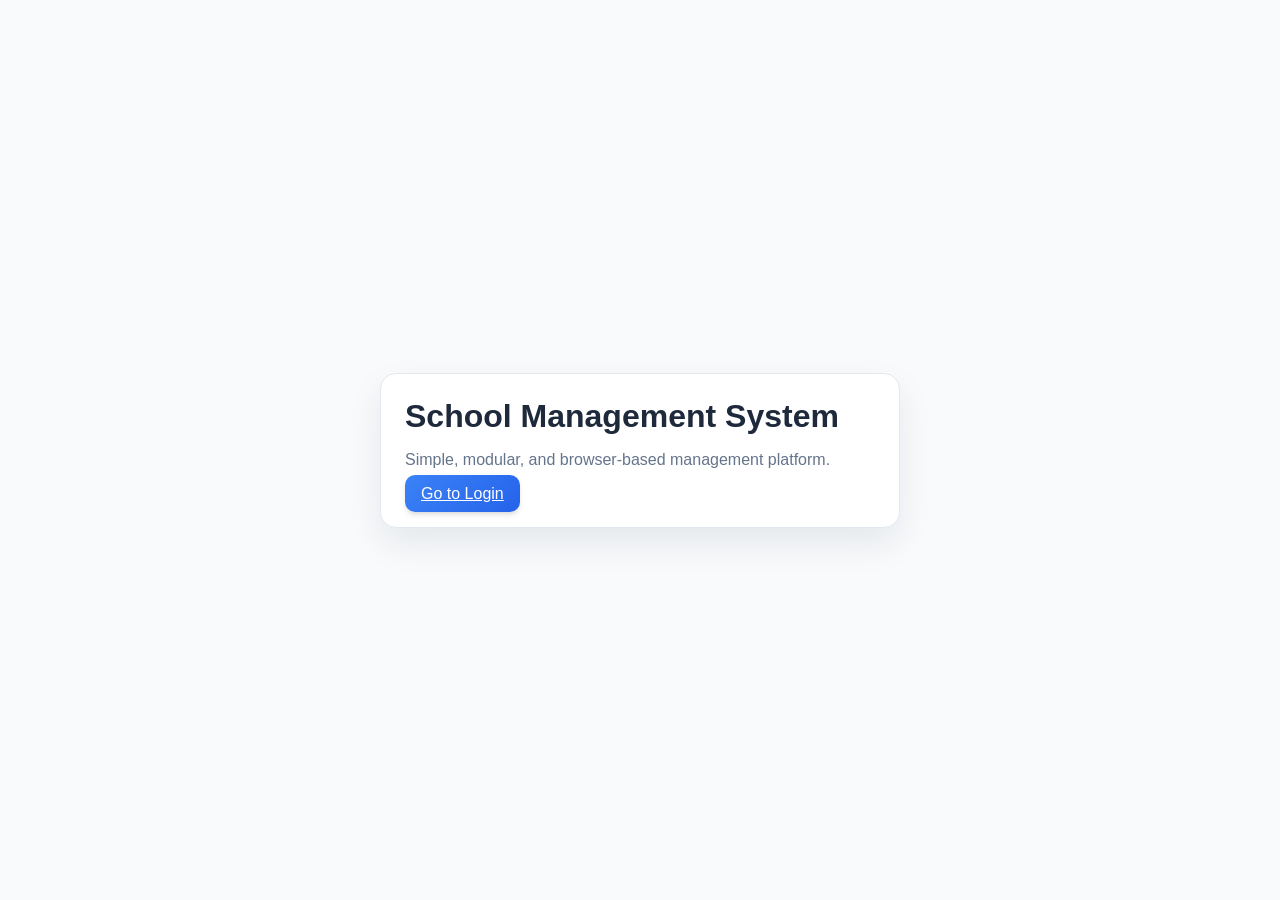
<file: index.html>
﻿<!DOCTYPE html>
<html lang="en">
<head>
  <meta charset="UTF-8" />
  <meta name="viewport" content="width=device-width, initial-scale=1.0" />
  <title>School Management System</title>
  <link rel="stylesheet" href="css/style.css" />
</head>
<body>
  <!-- ================================
  EPIC 1: UI & Layout
  TASK 1.1: Create full responsive layout
  ================================ -->
  <main class="landing">
    <div class="landing-card">
      <h1>School Management System</h1>
      <p>Simple, modular, and browser-based management platform.</p>
      <a class="btn btn-primary" href="login.html">Go to Login</a>
    </div>
  </main>

  <script src="js/storage.js"></script>
  <script src="js/main.js"></script>
  <script src="js/auth.js"></script>
</body>
</html>
</file>
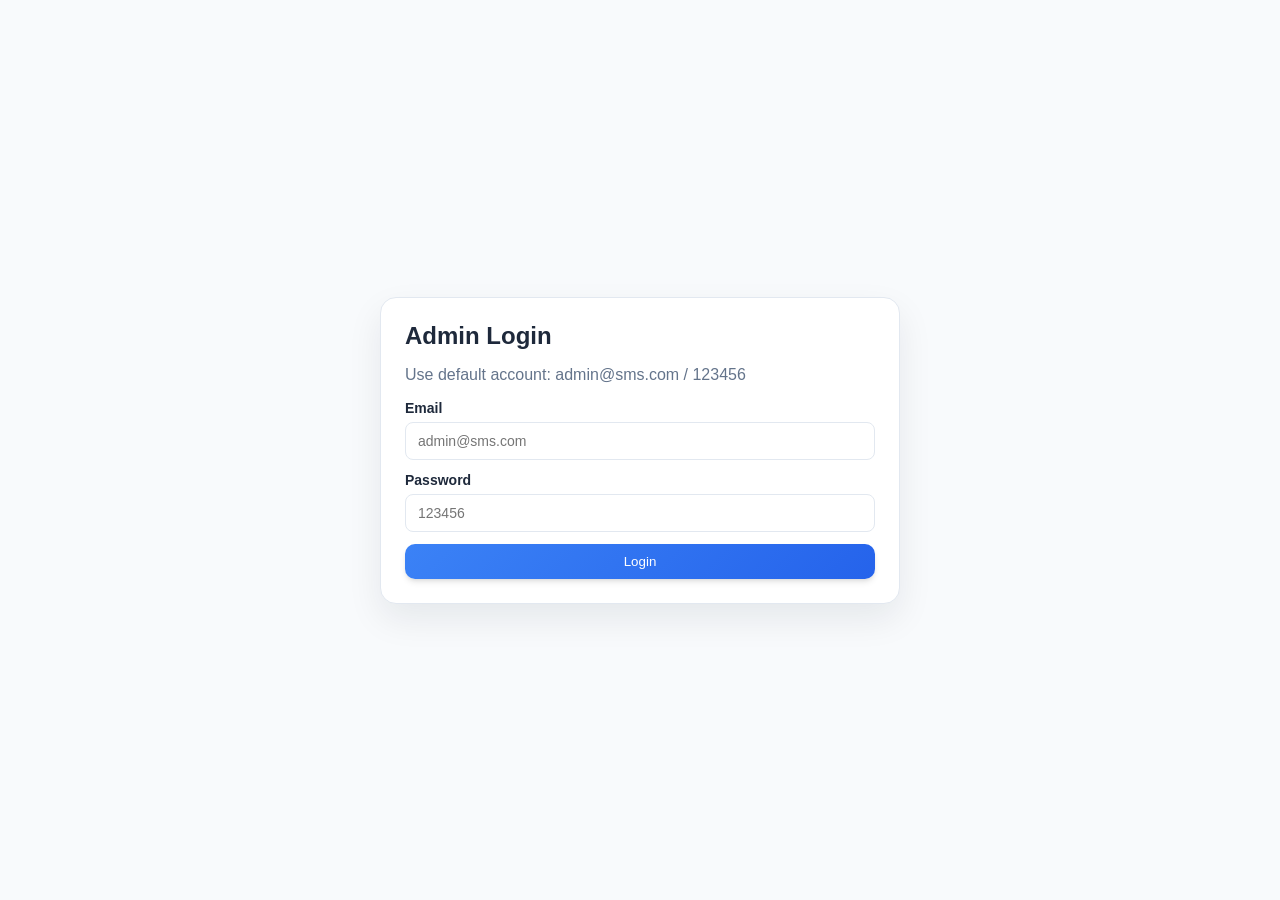
<file: dashboard.html>
﻿<!DOCTYPE html>
<html lang="en">
<head>
  <meta charset="UTF-8" />
  <meta name="viewport" content="width=device-width, initial-scale=1.0" />
  <title>Dashboard | School Management System</title>
  <link rel="stylesheet" href="css/style.css" />
  <link rel="stylesheet" href="css/dashboard.css" />
</head>
<body data-page="dashboard" data-protected="true">
  <!-- ================================
  EPIC 1: UI & Layout
  TASK 1.1: Create full responsive layout
  TASK 1.2: Create sidebar navigation
  TASK 1.3: Create top navbar
  ================================ -->
  <div class="layout">
    <aside id="sidebar"></aside>
    <div class="main-wrapper">
      <header id="topbar"></header>
      
      <!-- ================================
      EPIC 8: Dashboard & Reports
      TASK 8.1: Show total counters
      TASK 8.5: Show recent activity
      TASK 8.6: Show top students
      TASK 8.7: Show failing students
      ================================ -->
      <main class="content">
        <h1>Dashboard</h1>
        <div id="page-alert"></div>

        <section class="stats-grid" id="stats-grid"></section>

        <section class="dashboard-grid">
          <article class="panel">
            <h2>Recent Activity</h2>
            <ul id="recent-activity" class="list"></ul>
          </article>

          <article class="panel">
            <h2>Top Students</h2>
            <ul id="top-students" class="list"></ul>
          </article>

          <article class="panel">
            <h2>Failing Students</h2>
            <ul id="failing-students" class="list"></ul>
          </article>
        </section>
      </main>
    </div>
  </div>

  <!-- ================================
  EPIC 9: Storage Service Layer
  EPIC 10: Validation & Error Handling
  ================================ -->
  <script src="js/storage.js"></script>
  <script src="js/main.js"></script>
  <script src="js/auth.js"></script>
</body>
</html>
</file>
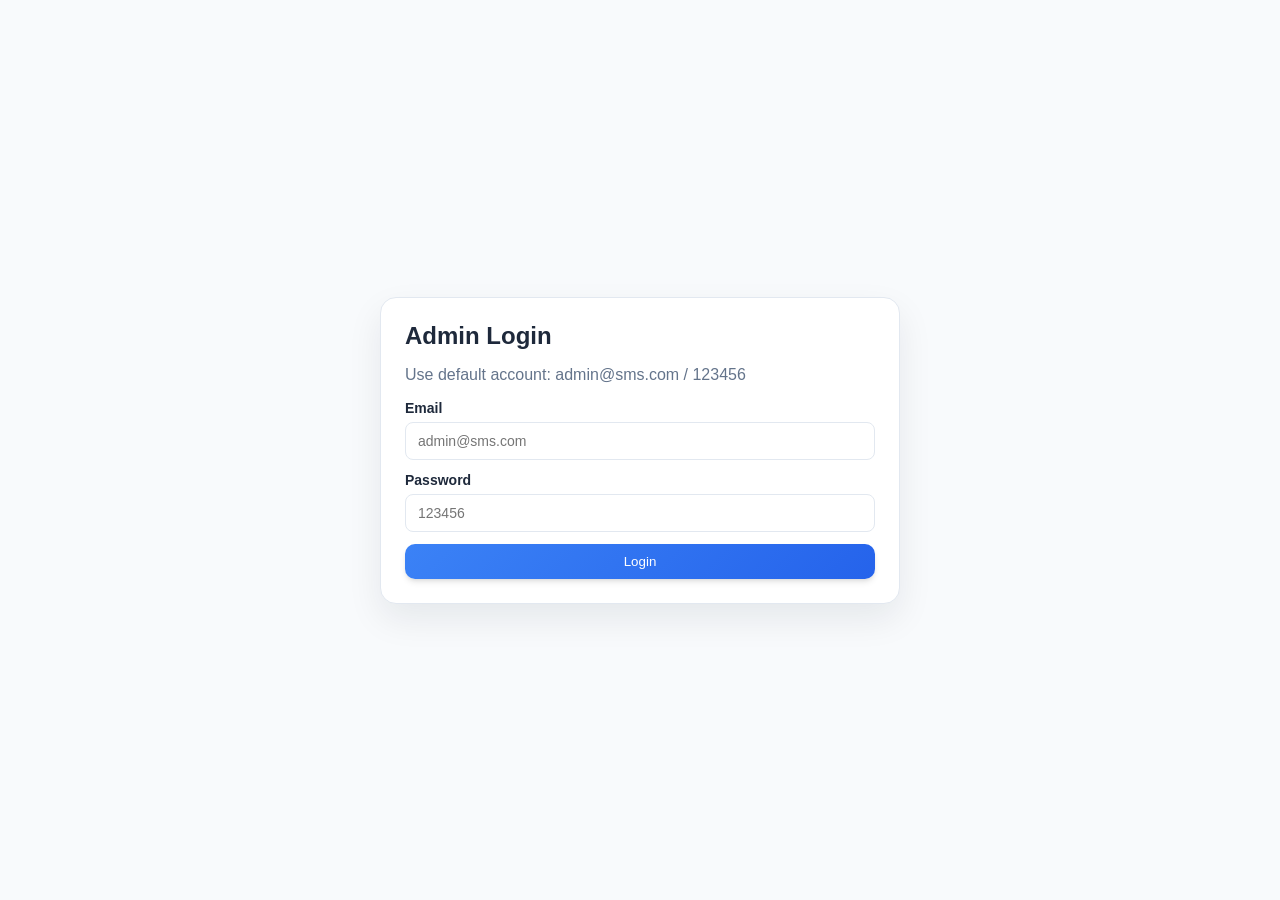
<file: login.html>
﻿<!DOCTYPE html>
<html lang="en">
<head>
  <meta charset="UTF-8" />
  <meta name="viewport" content="width=device-width, initial-scale=1.0" />
  <title>Login | School Management System</title>
  <link rel="stylesheet" href="css/style.css" />
  <link rel="stylesheet" href="css/forms.css" />
</head>
<body data-page="login">
  <!-- ================================
  EPIC 2: Authentication
  TASK 2.1: Create login form
  ================================ -->
  <main class="auth-page">
    <section class="auth-card">
      <h1>Admin Login</h1>
      <p>Use default account: admin@sms.com / 123456</p>

      <div id="auth-alert"></div>

      <form id="login-form" class="app-form" novalidate>
        <div class="form-group">
          <label for="email">Email</label>
          <input id="email" name="email" type="email" placeholder="admin@sms.com" required />
          <small class="error-text" data-error-for="email"></small>
        </div>

        <div class="form-group">
          <label for="password">Password</label>
          <input id="password" name="password" type="password" placeholder="123456" required />
          <small class="error-text" data-error-for="password"></small>
        </div>

        <button class="btn btn-primary" type="submit">Login</button>
      </form>
    </section>
  </main>

  <script src="js/storage.js"></script>
  <script src="js/main.js"></script>
  <script src="js/auth.js"></script>
</body>
</html>
</file>
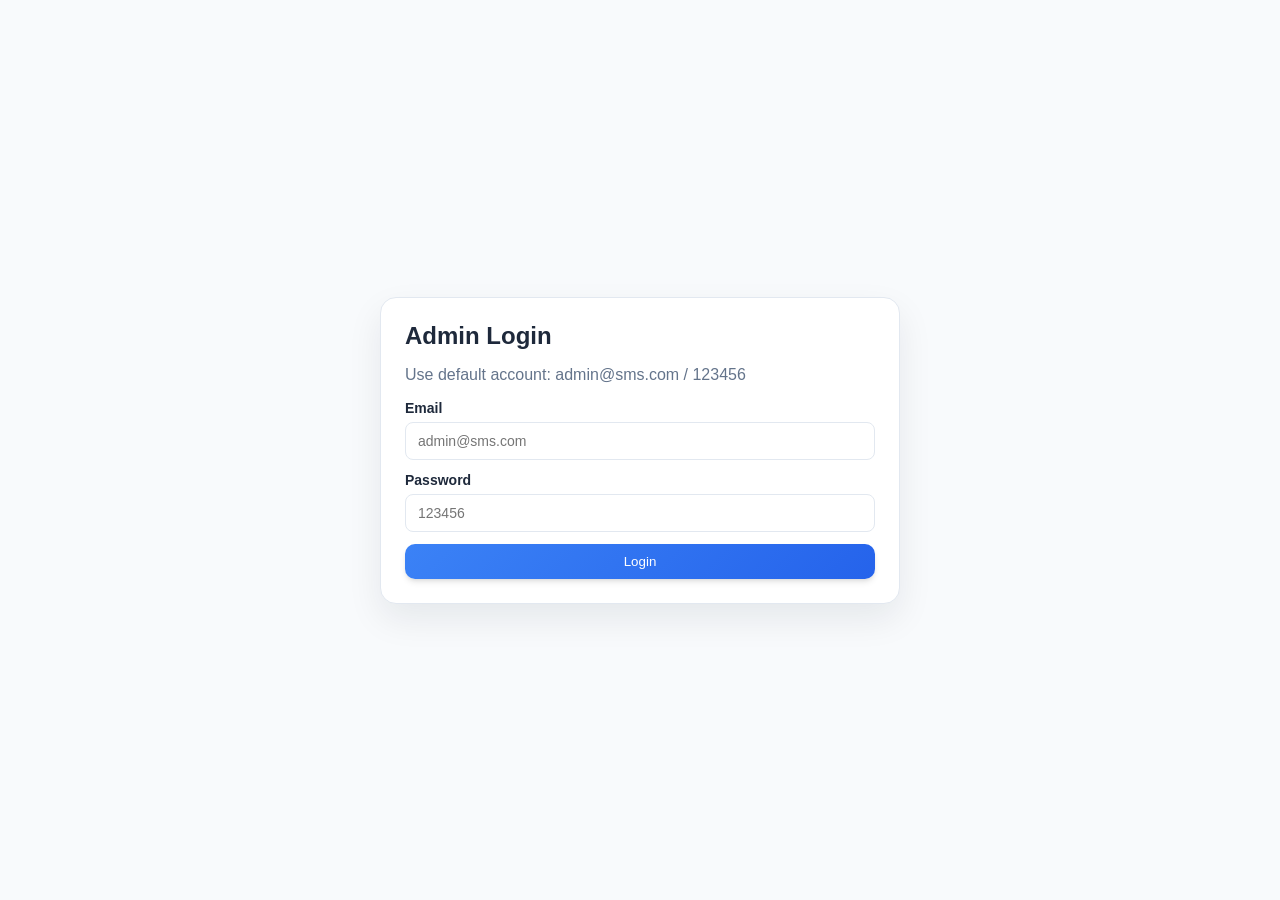
<file: pages/classes.html>
﻿<!DOCTYPE html>
<html lang="en">
<head>
  <meta charset="UTF-8" />
  <meta name="viewport" content="width=device-width, initial-scale=1.0" />
  <title>Classes | School Management System</title>
  <link rel="stylesheet" href="../css/style.css" />
  <link rel="stylesheet" href="../css/forms.css" />
</head>
<body data-page="classes" data-protected="true">
  <!-- ================================
  EPIC 1: UI & Layout
  TASK 1.1: Create full responsive layout
  TASK 1.2: Create sidebar navigation
  TASK 1.3: Create top navbar
  ================================ -->
  <div class="layout">
    <aside id="sidebar"></aside>
    <div class="main-wrapper">
      <header id="topbar"></header>
      
      <!-- ================================
      EPIC 5: Classes Management
      TASK 5.1: Create classes page
      TASK 5.2: Add class
      TASK 5.3: Edit class
      TASK 5.4: Delete class
      TASK 5.5: Assign students to class
      TASK 5.6: Count students per class
      ================================ -->
      <main class="content">
        <h1>Classes</h1>
        <div id="page-alert"></div>

        <section class="panel">
          <h2>Add / Edit Class</h2>
          <form id="classes-form" class="app-form" novalidate>
            <input type="hidden" id="class-id" />
            <div class="grid-2">
              <div class="form-group">
                <label for="class-name">Class Name</label>
                <input id="class-name" type="text" required />
                <small class="error-text" data-error-for="class-name"></small>
              </div>
              <div class="form-group">
                <label for="class-students">Assign Students</label>
                <select id="class-students" multiple></select>
              </div>
            </div>
            <button class="btn btn-primary" type="submit">Save Class</button>
            <button class="btn" type="button" id="classes-reset">Reset</button>
          </form>
        </section>

        <section class="panel">
          <h2>Class List</h2>
          <div class="table-wrapper">
            <table class="data-table">
              <thead>
                <tr>
                  <th>ID</th>
                  <th>Name</th>
                  <th>Students Count</th>
                  <th>Actions</th>
                </tr>
              </thead>
              <tbody id="classes-table-body"></tbody>
            </table>
          </div>
        </section>
      </main>
    </div>
  </div>

  <script src="../js/storage.js"></script>
  <script src="../js/main.js"></script>
  <script src="../js/auth.js"></script>
  <script src="../js/classes.js"></script>
</body>
</html>
</file>
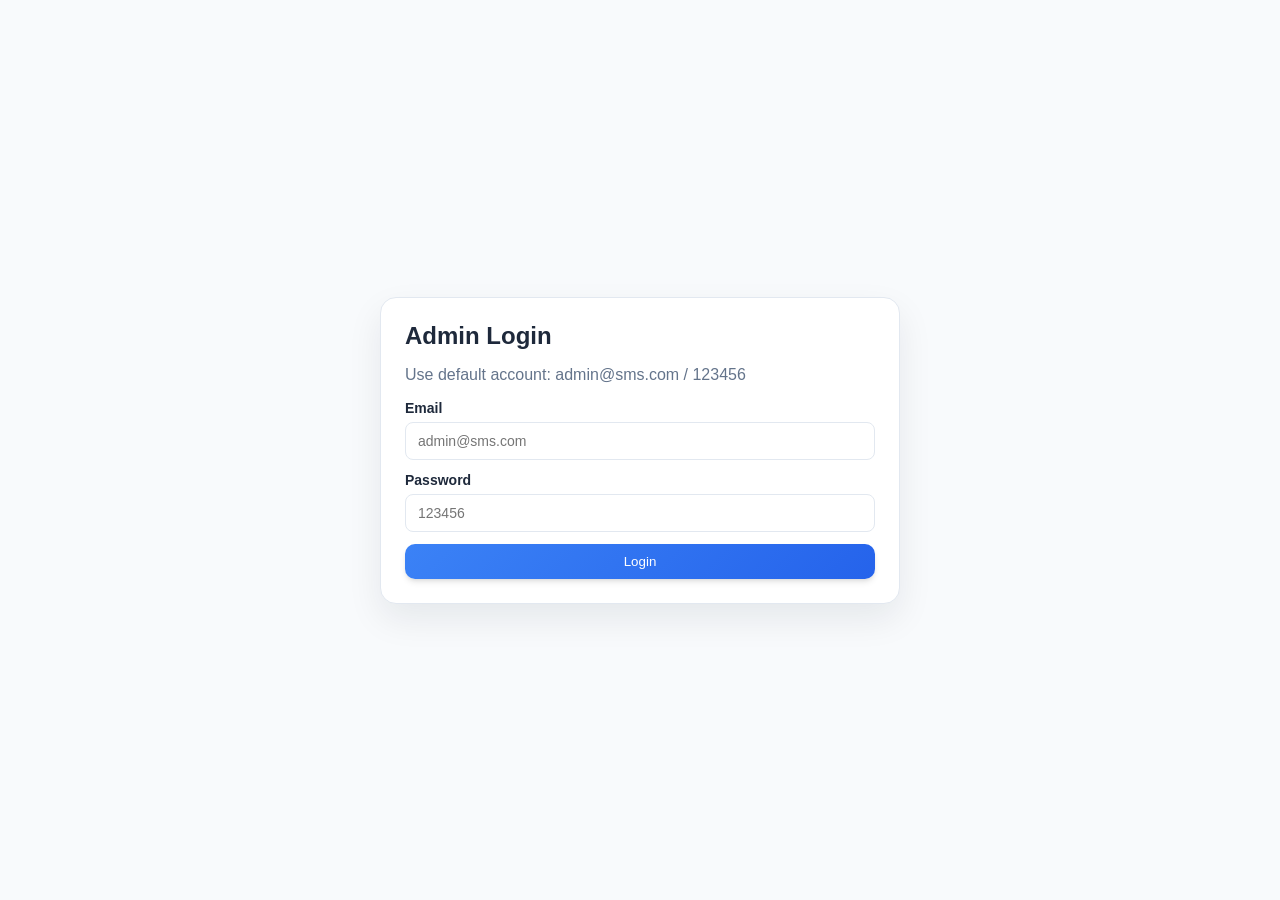
<file: pages/grades.html>
﻿<!DOCTYPE html>
<html lang="en">
<head>
  <meta charset="UTF-8" />
  <meta name="viewport" content="width=device-width, initial-scale=1.0" />
  <title>Grades | School Management System</title>
  <link rel="stylesheet" href="../css/style.css" />
  <link rel="stylesheet" href="../css/forms.css" />
</head>
<body data-page="grades" data-protected="true">
  <!-- ================================
  EPIC 1: UI & Layout
  TASK 1.1: Create full responsive layout
  TASK 1.2: Create sidebar navigation
  TASK 1.3: Create top navbar
  ================================ -->
  <div class="layout">
    <aside id="sidebar"></aside>
    <div class="main-wrapper">
      <header id="topbar"></header>
      
      <!-- ================================
      EPIC 7: Grades System
      TASK 7.1: Create grades page
      TASK 7.2: Add grade
      TASK 7.3: Edit grade
      TASK 7.4: Delete grade
      TASK 7.5: Validate grade (0-100)
      TASK 7.6: Prevent duplicate grade per student/subject
      TASK 7.7: Calculate student average
      TASK 7.8: Display pass/fail status
      TASK 7.9: Filter grades by class
      ================================ -->
      <main class="content">
        <h1>Grades</h1>
        <div id="page-alert"></div>

        <section class="panel">
          <h2>Add / Edit Grade</h2>
          <form id="grades-form" class="app-form" novalidate>
            <input type="hidden" id="grade-id" />
            <div class="grid-3">
              <div class="form-group">
                <label for="grade-student">Student</label>
                <select id="grade-student" required></select>
                <small class="error-text" data-error-for="grade-student"></small>
              </div>
              <div class="form-group">
                <label for="grade-subject">Subject</label>
                <select id="grade-subject" required></select>
                <small class="error-text" data-error-for="grade-subject"></small>
              </div>
              <div class="form-group">
                <label for="grade-value">Grade</label>
                <input id="grade-value" type="number" min="0" max="100" required />
                <small class="error-text" data-error-for="grade-value"></small>
              </div>
            </div>
            <button class="btn btn-primary" type="submit">Save Grade</button>
            <button class="btn" type="button" id="grades-reset">Reset</button>
          </form>
        </section>

        <section class="panel">
          <h2>Grade List</h2>
          <div class="table-toolbar">
            <select id="grades-class-filter"></select>
            <button class="btn" id="show-report" type="button">Show Student Report</button>
          </div>
          <div class="table-wrapper">
            <table class="data-table">
              <thead>
                <tr>
                  <th>Student</th>
                  <th>Subject</th>
                  <th>Grade</th>
                  <th>Status</th>
                  <th>Actions</th>
                </tr>
              </thead>
              <tbody id="grades-table-body"></tbody>
            </table>
          </div>
        </section>

        <section class="panel" id="student-report-panel">
          <h2>Student Report</h2>
          <div class="table-wrapper">
            <table class="data-table">
              <thead>
                <tr>
                  <th>Student</th>
                  <th>Average</th>
                  <th>Status</th>
                </tr>
              </thead>
              <tbody id="report-table-body"></tbody>
            </table>
          </div>
        </section>
      </main>
    </div>
  </div>

  <script src="../js/storage.js"></script>
  <script src="../js/main.js"></script>
  <script src="../js/auth.js"></script>
  <script src="../js/grades.js"></script>
</body>
</html>
</file>
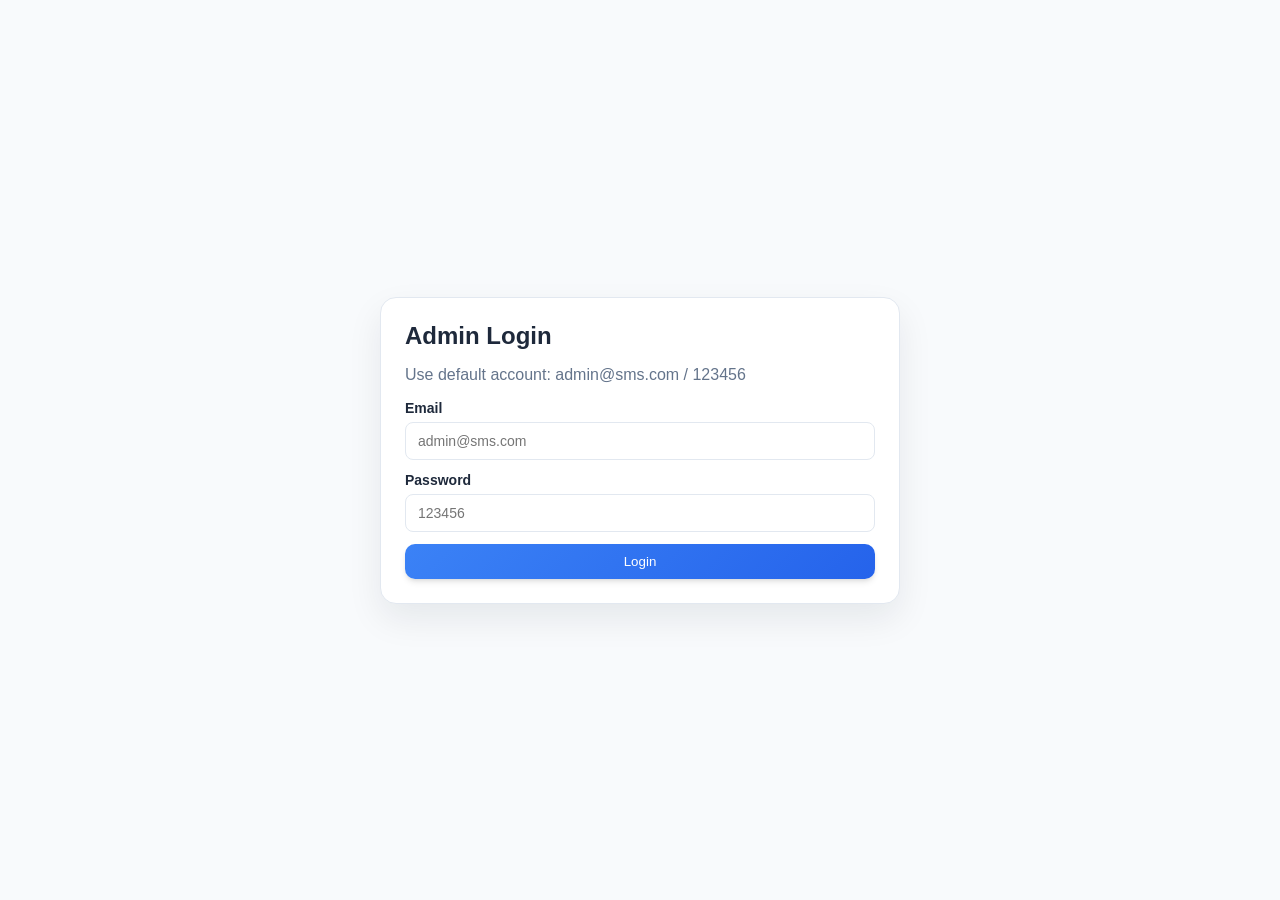
<file: pages/students.html>
﻿<!DOCTYPE html>
<html lang="en">
<head>
  <meta charset="UTF-8" />
  <meta name="viewport" content="width=device-width, initial-scale=1.0" />
  <title>Students | School Management System</title>
  <link rel="stylesheet" href="../css/style.css" />
  <link rel="stylesheet" href="../css/forms.css" />
</head>
<body data-page="students" data-protected="true">
  <!-- ================================
  EPIC 1: UI & Layout
  TASK 1.1: Create full responsive layout
  TASK 1.2: Create sidebar navigation
  TASK 1.3: Create top navbar
  ================================ -->
  <div class="layout">
    <aside id="sidebar"></aside>
    <div class="main-wrapper">
      <header id="topbar"></header>
      
      <!-- ================================
      EPIC 3: Student Management
      TASK 3.1: Create students page
      TASK 3.2: Add student
      TASK 3.3: Edit student
      TASK 3.4: Delete student
      TASK 3.5: Search student
      TASK 3.6: Filter by class
      ================================ -->
      <main class="content">
        <h1>Students</h1>
        <div id="page-alert"></div>

        <section class="panel">
          <h2>Add / Edit Student</h2>
          <form id="students-form" class="app-form" novalidate>
            <input type="hidden" id="student-id" />
            <div class="grid-3">
              <div class="form-group">
                <label for="student-name">Name</label>
                <input id="student-name" type="text" required />
                <small class="error-text" data-error-for="student-name"></small>
              </div>
              <div class="form-group">
                <label for="student-age">Age</label>
                <input id="student-age" type="number" min="5" max="25" required />
                <small class="error-text" data-error-for="student-age"></small>
              </div>
              <div class="form-group">
                <label for="student-class">Class</label>
                <select id="student-class" required></select>
                <small class="error-text" data-error-for="student-class"></small>
              </div>
            </div>
            <button class="btn btn-primary" type="submit">Save Student</button>
            <button class="btn" type="button" id="students-reset">Reset</button>
          </form>
        </section>

        <section class="panel">
          <h2>Student List</h2>
          <div class="table-toolbar">
            <input id="student-search" type="search" placeholder="Search by name" />
            <select id="student-class-filter"></select>
          </div>
          <div class="table-wrapper">
            <table class="data-table">
              <thead>
                <tr>
                  <th>ID</th>
                  <th>Name</th>
                  <th>Age</th>
                  <th>Class</th>
                  <th>Actions</th>
                </tr>
              </thead>
              <tbody id="students-table-body"></tbody>
            </table>
          </div>
          <div id="students-empty"></div>
        </section>
      </main>
    </div>
  </div>

  <script src="../js/storage.js"></script>
  <script src="../js/main.js"></script>
  <script src="../js/auth.js"></script>
  <script src="../js/students.js"></script>
</body>
</html>
</file>
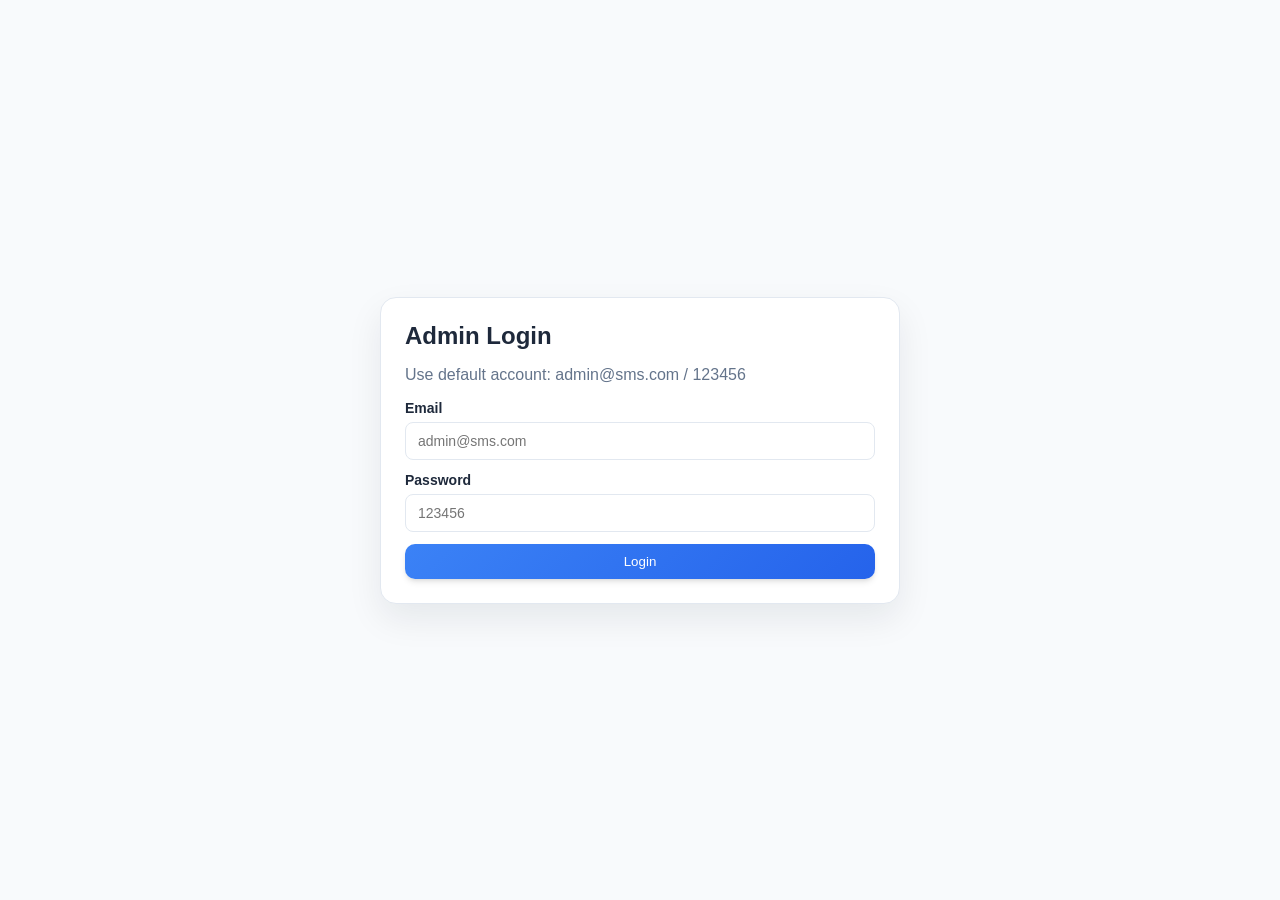
<file: pages/subjects.html>
﻿<!DOCTYPE html>
<html lang="en">
<head>
  <meta charset="UTF-8" />
  <meta name="viewport" content="width=device-width, initial-scale=1.0" />
  <title>Subjects | School Management System</title>
  <link rel="stylesheet" href="../css/style.css" />
  <link rel="stylesheet" href="../css/forms.css" />
</head>
<body data-page="subjects" data-protected="true">
  <!-- ================================
  EPIC 1: UI & Layout
  TASK 1.1: Create full responsive layout
  TASK 1.2: Create sidebar navigation
  TASK 1.3: Create top navbar
  ================================ -->
  <div class="layout">
    <aside id="sidebar"></aside>
    <div class="main-wrapper">
      <header id="topbar"></header>
      
      <!-- ================================
      EPIC 6: Subjects Management
      TASK 6.1: Create subjects page
      TASK 6.2: Add subject
      TASK 6.3: Edit subject
      TASK 6.4: Delete subject
      TASK 6.5: Assign teacher to subject
      TASK 6.6: Assign subject to class
      ================================ -->
      <main class="content">
        <h1>Subjects</h1>
        <div id="page-alert"></div>

        <section class="panel">
          <h2>Add / Edit Subject</h2>
          <form id="subjects-form" class="app-form" novalidate>
            <input type="hidden" id="subject-id" />
            <div class="grid-3">
              <div class="form-group">
                <label for="subject-name">Subject Name</label>
                <input id="subject-name" type="text" required />
                <small class="error-text" data-error-for="subject-name"></small>
              </div>
              <div class="form-group">
                <label for="subject-teacher">Teacher</label>
                <select id="subject-teacher"></select>
              </div>
              <div class="form-group">
                <label for="subject-class">Class</label>
                <select id="subject-class"></select>
              </div>
            </div>
            <button class="btn btn-primary" type="submit">Save Subject</button>
            <button class="btn" type="button" id="subjects-reset">Reset</button>
          </form>
        </section>

        <section class="panel">
          <h2>Subject List</h2>
          <div class="table-wrapper">
            <table class="data-table">
              <thead>
                <tr>
                  <th>ID</th>
                  <th>Name</th>
                  <th>Teacher</th>
                  <th>Class</th>
                  <th>Actions</th>
                </tr>
              </thead>
              <tbody id="subjects-table-body"></tbody>
            </table>
          </div>
        </section>
      </main>
    </div>
  </div>

  <script src="../js/storage.js"></script>
  <script src="../js/main.js"></script>
  <script src="../js/auth.js"></script>
  <script src="../js/subjects.js"></script>
</body>
</html>
</file>
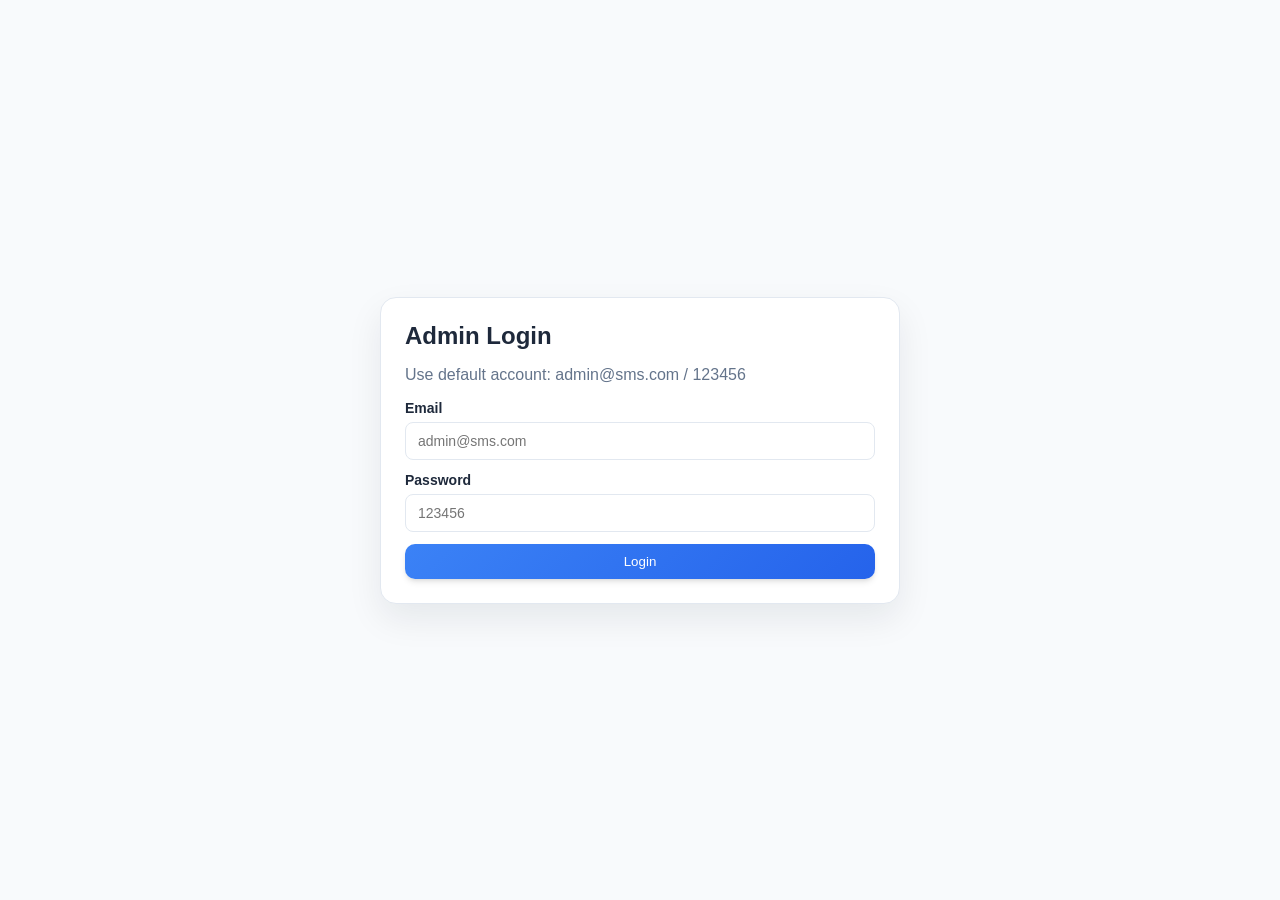
<file: pages/teachers.html>
﻿<!DOCTYPE html>
<html lang="en">
<head>
  <meta charset="UTF-8" />
  <meta name="viewport" content="width=device-width, initial-scale=1.0" />
  <title>Teachers | School Management System</title>
  <link rel="stylesheet" href="../css/style.css" />
  <link rel="stylesheet" href="../css/forms.css" />
</head>
<body data-page="teachers" data-protected="true">
  <!-- ================================
  EPIC 1: UI & Layout
  TASK 1.1: Create full responsive layout
  TASK 1.2: Create sidebar navigation
  TASK 1.3: Create top navbar
  ================================ -->
  <div class="layout">
    <aside id="sidebar"></aside>
    <div class="main-wrapper">
      <header id="topbar"></header>
      
      <!-- ================================
      EPIC 4: Teacher Management
      TASK 4.1: Create teachers page
      TASK 4.2: Add teacher
      TASK 4.3: Edit teacher
      TASK 4.4: Delete teacher
      TASK 4.5: Assign subject to teacher
      ================================ -->
      <main class="content">
        <h1>Teachers</h1>
        <div id="page-alert"></div>

        <section class="panel">
          <h2>Add / Edit Teacher</h2>
          <form id="teachers-form" class="app-form" novalidate>
            <input type="hidden" id="teacher-id" />
            <div class="grid-2">
              <div class="form-group">
                <label for="teacher-name">Name</label>
                <input id="teacher-name" type="text" required />
                <small class="error-text" data-error-for="teacher-name"></small>
              </div>
              <div class="form-group">
                <label for="teacher-subjects">Assigned Subjects</label>
                <select id="teacher-subjects" multiple></select>
              </div>
            </div>
            <button class="btn btn-primary" type="submit">Save Teacher</button>
            <button class="btn" type="button" id="teachers-reset">Reset</button>
          </form>
        </section>

        <section class="panel">
          <h2>Teacher List</h2>
          <div class="table-wrapper">
            <table class="data-table">
              <thead>
                <tr>
                  <th>ID</th>
                  <th>Name</th>
                  <th>Subjects</th>
                  <th>Actions</th>
                </tr>
              </thead>
              <tbody id="teachers-table-body"></tbody>
            </table>
          </div>
        </section>
      </main>
    </div>
  </div>

  <script src="../js/storage.js"></script>
  <script src="../js/main.js"></script>
  <script src="../js/auth.js"></script>
  <script src="../js/teachers.js"></script>
</body>
</html>
</file>
<file: css/style.css>
﻿/* ================================
EPIC 1: UI & Layout
TASK 1.1: Create full responsive layout
================================ */
:root {
  --bg: #f8fafc;
  --surface: #ffffff;
  --primary: #3b82f6;
  --primary-dark: #2563eb;
  --primary-light: #60a5fa;
  --muted: #64748b;
  --danger: #ef4444;
  --success: #10b981;
  --warning: #f59e0b;
  --border: #e2e8f0;
  --text: #1e293b;
  --sidebar: #1e293b;
  --shadow-sm: 0 1px 2px 0 rgb(0 0 0 / 0.05);
  --shadow-md: 0 4px 6px -1px rgb(0 0 0 / 0.1), 0 2px 4px -2px rgb(0 0 0 / 0.1);
  --shadow-lg: 0 10px 15px -3px rgb(0 0 0 / 0.1), 0 4px 6px -4px rgb(0 0 0 / 0.1);
  --shadow-xl: 0 20px 25px -5px rgb(0 0 0 / 0.1), 0 8px 10px -6px rgb(0 0 0 / 0.1);
}

* {
  box-sizing: border-box;
}

body {
  margin: 0;
  font-family: "Inter", -apple-system, BlinkMacSystemFont, "Segoe UI", Roboto, sans-serif;
  color: var(--text);
  background: var(--bg);
  min-height: 100vh;
}

h1, h2 {
  margin: 0 0 12px;
}

p {
  color: var(--muted);
}

.layout {
  min-height: 100vh;
  display: grid;
  grid-template-columns: 280px 1fr;
  position: relative;
}

.main-wrapper {
  display: flex;
  flex-direction: column;
  min-width: 0;
}

.content {
  padding: 24px;
}

.panel {
  background: var(--surface);
  border: 1px solid var(--border);
  border-radius: 16px;
  padding: 24px;
  margin-bottom: 20px;
  box-shadow: var(--shadow-lg);
  transition: all 0.3s cubic-bezier(0.4, 0, 0.2, 1);
  position: relative;
  overflow: hidden;
}

.panel::before {
  content: '';
  position: absolute;
  top: 0;
  left: 0;
  right: 0;
  height: 4px;
  background: linear-gradient(90deg, var(--primary), var(--primary-light));
  opacity: 0;
  transition: opacity 0.3s ease;
}

.panel:hover {
  transform: translateY(-4px);
  box-shadow: var(--shadow-xl);
}

.panel:hover::before {
  opacity: 1;
}

/* ================================
EPIC 1: UI & Layout
TASK 1.2: Create sidebar navigation
================================ */
.sidebar {
  background: linear-gradient(180deg, #1e293b 0%, #0f172a 100%);
  color: #fff;
  padding: 32px 24px;
  box-shadow: var(--shadow-xl);
  position: sticky;
  top: 0;
  height: 100vh;
  overflow-y: auto;
  display: flex;
  flex-direction: column;
}

.sidebar::after {
  content: '';
  position: absolute;
  top: 0;
  right: 0;
  width: 1px;
  height: 100%;
  background: linear-gradient(180deg, rgba(255,255,255,0.1) 0%, transparent 100%);
}

.sidebar::-webkit-scrollbar {
  width: 6px;
}

.sidebar::-webkit-scrollbar-track {
  background: transparent;
}

.sidebar::-webkit-scrollbar-thumb {
  background: rgba(255, 255, 255, 0.2);
  border-radius: 3px;
}

.sidebar::-webkit-scrollbar-thumb:hover {
  background: rgba(255, 255, 255, 0.3);
}

.sidebar h2 {
  font-size: 24px;
  font-weight: 800;
  margin-bottom: 32px;
  color: #fff;
  text-align: center;
  padding: 16px;
  background: rgba(255, 255, 255, 0.05);
  border-radius: 16px;
  border: 1px solid rgba(255, 255, 255, 0.1);
  backdrop-filter: blur(10px);
  letter-spacing: -0.5px;
}

.nav-link {
  display: flex;
  align-items: center;
  gap: 16px;
  color: #cbd5e1;
  text-decoration: none;
  padding: 16px 20px;
  border-radius: 12px;
  margin-bottom: 8px;
  transition: all 0.3s cubic-bezier(0.4, 0, 0.2, 1);
  position: relative;
  font-weight: 500;
  font-size: 15px;
  border: 1px solid transparent;
}

.nav-icon {
  display: flex;
  align-items: center;
  justify-content: center;
  width: 20px;
  height: 20px;
  transition: transform 0.3s ease;
  flex-shrink: 0;
}

.nav-link:hover .nav-icon {
  transform: scale(1.1);
}

.nav-link::before {
  content: '';
  position: absolute;
  left: 0;
  top: 50%;
  transform: translateY(-50%);
  width: 4px;
  height: 0;
  background: linear-gradient(180deg, var(--primary), var(--primary-light));
  border-radius: 0 2px 2px 0;
  transition: height 0.3s ease;
}

.nav-link:hover {
  background: rgba(59, 130, 246, 0.1);
  color: #fff;
  transform: translateX(8px);
  border-color: rgba(59, 130, 246, 0.2);
  box-shadow: 0 4px 12px rgba(59, 130, 246, 0.1);
}

.nav-link.active {
  background: linear-gradient(135deg, rgba(59, 130, 246, 0.15) 0%, rgba(37, 99, 235, 0.1) 100%);
  color: #fff;
  border-color: rgba(59, 130, 246, 0.3);
  box-shadow: 0 4px 16px rgba(59, 130, 246, 0.15);
}

.nav-link.active::before {
  height: 24px;
}

/* ================================
EPIC 1: UI & Layout
TASK 1.3: Create top navbar
================================ */
.topbar {
  height: 80px;
  display: flex;
  align-items: center;
  justify-content: space-between;
  padding: 0 32px;
  border-bottom: 1px solid var(--border);
  background: rgba(255, 255, 255, 0.95);
  backdrop-filter: blur(20px);
  box-shadow: var(--shadow-sm);
}

.topbar .user-badge {
  font-size: 14px;
  color: var(--muted);
}

/* ================================
EPIC 1: UI & Layout
TASK 1.5: Create reusable table styles
================================ */
.table-wrapper {
  overflow-x: auto;
}

.data-table {
  width: 100%;
  border-collapse: collapse;
}

.data-table th,
.data-table td {
  border-bottom: 1px solid var(--border);
  padding: 10px;
  text-align: left;
  font-size: 14px;
}

.data-table th {
  color: var(--muted);
  font-weight: 600;
}

.table-toolbar {
  display: flex;
  gap: 10px;
  flex-wrap: wrap;
  margin-bottom: 12px;
}

/* ================================
EPIC 1: UI & Layout
TASK 1.6: Create alert component
================================ */
.alert {
  border-radius: 8px;
  padding: 10px 12px;
  font-size: 14px;
  margin-bottom: 12px;
}

.alert-success {
  background: #dcfce7;
  border: 1px solid #86efac;
  color: #166534;
}

.alert-error {
  background: #fee2e2;
  border: 1px solid #fca5a5;
  color: #991b1b;
}

.alert-warning {
  background: #fef9c3;
  border: 1px solid #fde047;
  color: #713f12;
}

/* ================================
EPIC 1: UI & Layout
TASK 1.7: Create logout button
================================ */
.btn {
  border: 1px solid var(--border);
  background: #fff;
  color: var(--text);
  border-radius: 10px;
  padding: 10px 16px;
  cursor: pointer;
  font-weight: 500;
  transition: all 0.2s ease;
  box-shadow: var(--shadow-sm);
}

.btn:hover {
  transform: translateY(-1px);
  box-shadow: var(--shadow-md);
}

.btn-primary {
  border: none;
  background: linear-gradient(135deg, var(--primary) 0%, var(--primary-dark) 100%);
  color: #fff;
  box-shadow: var(--shadow-md);
}

.btn-primary:hover {
  background: linear-gradient(135deg, var(--primary-dark) 0%, #1d4ed8 100%);
  transform: translateY(-2px);
  box-shadow: var(--shadow-lg);
}

.btn-danger {
  background: linear-gradient(135deg, var(--danger) 0%, #dc2626 100%);
  border: none;
  color: #fff;
  box-shadow: var(--shadow-md);
}

.btn-danger:hover {
  background: linear-gradient(135deg, #dc2626 0%, #b91c1c 100%);
  transform: translateY(-2px);
  box-shadow: var(--shadow-lg);
}

.badge-pass,
.badge-fail {
  border-radius: 999px;
  font-size: 12px;
  padding: 4px 8px;
  color: #fff;
}

.badge-pass { background: var(--success); }
.badge-fail { background: var(--danger); }

/* ================================
EPIC 1: UI & Layout
TASK 1.1: Create full responsive layout
================================ */
.landing,
.auth-page {
  min-height: 100vh;
  display: grid;
  place-items: center;
  padding: 20px;
}

.landing-card,
.auth-card {
  width: min(520px, 100%);
  background: var(--surface);
  border: 1px solid var(--border);
  border-radius: 16px;
  padding: 24px;
  box-shadow: 0 15px 35px rgba(15, 23, 42, 0.08);
}

.list {
  margin: 0;
  padding-left: 18px;
}

.empty-state {
  border: 1px dashed var(--border);
  border-radius: 8px;
  color: var(--muted);
  text-align: center;
  padding: 14px;
  margin-top: 10px;
}

@media (max-width: 960px) {
  .layout {
    grid-template-columns: 1fr;
  }

  .sidebar {
    position: fixed;
    left: -280px;
    top: 0;
    width: 280px;
    height: 100vh;
    z-index: 1000;
    transition: left 0.3s ease;
    padding: 24px 20px;
  }

  .sidebar.open {
    left: 0;
    box-shadow: var(--shadow-xl);
  }

  .sidebar h2 {
    font-size: 20px;
    margin-bottom: 24px;
    padding: 12px;
  }

  .nav-link {
    padding: 14px 16px;
    font-size: 14px;
  }

  .nav-icon {
    width: 18px;
    height: 18px;
  }

  .sidebar-overlay {
    display: none;
    position: fixed;
    top: 0;
    left: 0;
    right: 0;
    bottom: 0;
    background: rgba(0, 0, 0, 0.5);
    z-index: 999;
  }

  .sidebar-overlay.active {
    display: block;
  }

  .mobile-menu-toggle {
    display: block;
    position: fixed;
    top: 20px;
    left: 20px;
    z-index: 1001;
    background: var(--primary);
    border: none;
    color: white;
    padding: 12px;
    border-radius: 8px;
    cursor: pointer;
    box-shadow: var(--shadow-md);
    font-size: 18px;
  }

  .topbar {
    padding-left: 60px;
  }

  .content {
    padding: 14px;
    padding-top: 100px;
  }
}

@media (min-width: 961px) {
  .mobile-menu-toggle,
  .sidebar-overlay {
    display: none !important;
  }
}
</file>
<file: css/dashboard.css>
﻿/* ================================
EPIC 8: Dashboard & Reports
TASK 8.1: Show total counters
================================ */
.stats-grid {
  display: grid;
  grid-template-columns: repeat(4, minmax(0, 1fr));
  gap: 20px;
  margin-bottom: 32px;
}

.stat-card {
  background: linear-gradient(135deg, var(--surface) 0%, #f8fafc 100%);
  border: 1px solid var(--border);
  border-radius: 20px;
  padding: 24px;
  position: relative;
  overflow: hidden;
  transition: all 0.3s cubic-bezier(0.4, 0, 0.2, 1);
  box-shadow: var(--shadow-md);
}

.stat-card::before {
  content: '';
  position: absolute;
  top: 0;
  left: 0;
  right: 0;
  height: 4px;
  background: linear-gradient(90deg, var(--primary), var(--primary-light));
  transform: scaleX(0);
  transition: transform 0.3s ease;
}

.stat-card:hover {
  transform: translateY(-6px);
  box-shadow: var(--shadow-xl);
}

.stat-card:hover::before {
  transform: scaleX(1);
}

.stat-card-icon {
  width: 48px;
  height: 48px;
  border-radius: 12px;
  display: flex;
  align-items: center;
  justify-content: center;
  font-size: 24px;
  margin-bottom: 16px;
  background: linear-gradient(135deg, var(--primary-light), var(--primary));
  color: white;
  box-shadow: var(--shadow-md);
}

.stat-card h3 {
  margin: 0 0 8px;
  color: var(--muted);
  font-size: 14px;
  font-weight: 600;
  text-transform: uppercase;
  letter-spacing: 0.5px;
}

.stat-card p {
  margin: 0;
  font-size: 32px;
  color: var(--text);
  font-weight: 800;
  line-height: 1;
}

.stat-card-change {
  display: inline-flex;
  align-items: center;
  gap: 4px;
  margin-top: 8px;
  padding: 4px 8px;
  border-radius: 6px;
  font-size: 12px;
  font-weight: 600;
}

.stat-card-change.positive {
  background: rgba(16, 185, 129, 0.1);
  color: var(--success);
}

.stat-card-change.negative {
  background: rgba(239, 68, 68, 0.1);
  color: var(--danger);
}

.dashboard-grid {
  display: grid;
  grid-template-columns: repeat(3, minmax(0, 1fr));
  gap: 24px;
}

.dashboard-grid .panel {
  height: 100%;
}

.dashboard-grid .panel h2 {
  font-size: 18px;
  font-weight: 700;
  color: var(--text);
  margin-bottom: 20px;
  display: flex;
  align-items: center;
  gap: 8px;
}

.dashboard-grid .panel h2::before {
  content: '';
  width: 4px;
  height: 20px;
  background: linear-gradient(180deg, var(--primary), var(--primary-light));
  border-radius: 2px;
}

.list {
  margin: 0;
  padding: 0;
  list-style: none;
}

.list li {
  padding: 12px 16px;
  border-radius: 8px;
  margin-bottom: 8px;
  background: var(--bg);
  border: 1px solid var(--border);
  transition: all 0.2s ease;
  font-size: 14px;
}

.list li:hover {
  background: white;
  transform: translateX(4px);
  box-shadow: var(--shadow-sm);
}

.list li:last-child {
  margin-bottom: 0;
}

@media (max-width: 1200px) {
  .stats-grid {
    grid-template-columns: repeat(2, minmax(0, 1fr));
  }
}

@media (max-width: 768px) {
  .stats-grid {
    grid-template-columns: 1fr;
    gap: 16px;
  }
  
  .dashboard-grid {
    grid-template-columns: 1fr;
    gap: 16px;
  }
  
  .stat-card {
    padding: 20px;
  }
  
  .stat-card p {
    font-size: 28px;
  }
}
</file>
<file: css/forms.css>
﻿/* ================================
EPIC 1: UI & Layout
TASK 1.4: Create reusable form styles
================================ */
.app-form {
  display: grid;
  gap: 12px;
}

.grid-2,

.form-group {
  display: flex;
  flex-direction: column;
  gap: 6px;
}

.form-group label {
  font-weight: 600;
  font-size: 14px;
  color: var(--text);
}

.form-group input,
.form-group select,
.form-group textarea {
  padding: 10px 12px;
  border: 1px solid var(--border);
  border-radius: 8px;
  font-size: 14px;
  transition: border-color 0.2s ease;
}

.form-group input:focus,
.form-group select:focus,
.form-group textarea:focus {
  outline: none;
  border-color: var(--primary);
  box-shadow: 0 0 0 3px rgba(59, 130, 246, 0.1);
}

.error-text {
  color: var(--danger);
  font-size: 12px;
  margin-top: 4px;
  display: none;
}

.form-group.error input,
.form-group.error select,
.form-group.error textarea {
  border-color: var(--danger);
}

.form-group.error .error-text {
  display: block;
}

/* ================================
EPIC 1: UI & Layout
TASK 1.1: Create full responsive layout
================================ */
.grid-2 {
  display: grid;
  grid-template-columns: repeat(2, minmax(0, 1fr));
  gap: 16px;
}

.grid-3 {
  display: grid;
  grid-template-columns: repeat(3, minmax(0, 1fr));
  gap: 16px;
}

@media (max-width: 768px) {
  .grid-2,
  .grid-3 {
    grid-template-columns: 1fr;
  }
}
</file>
